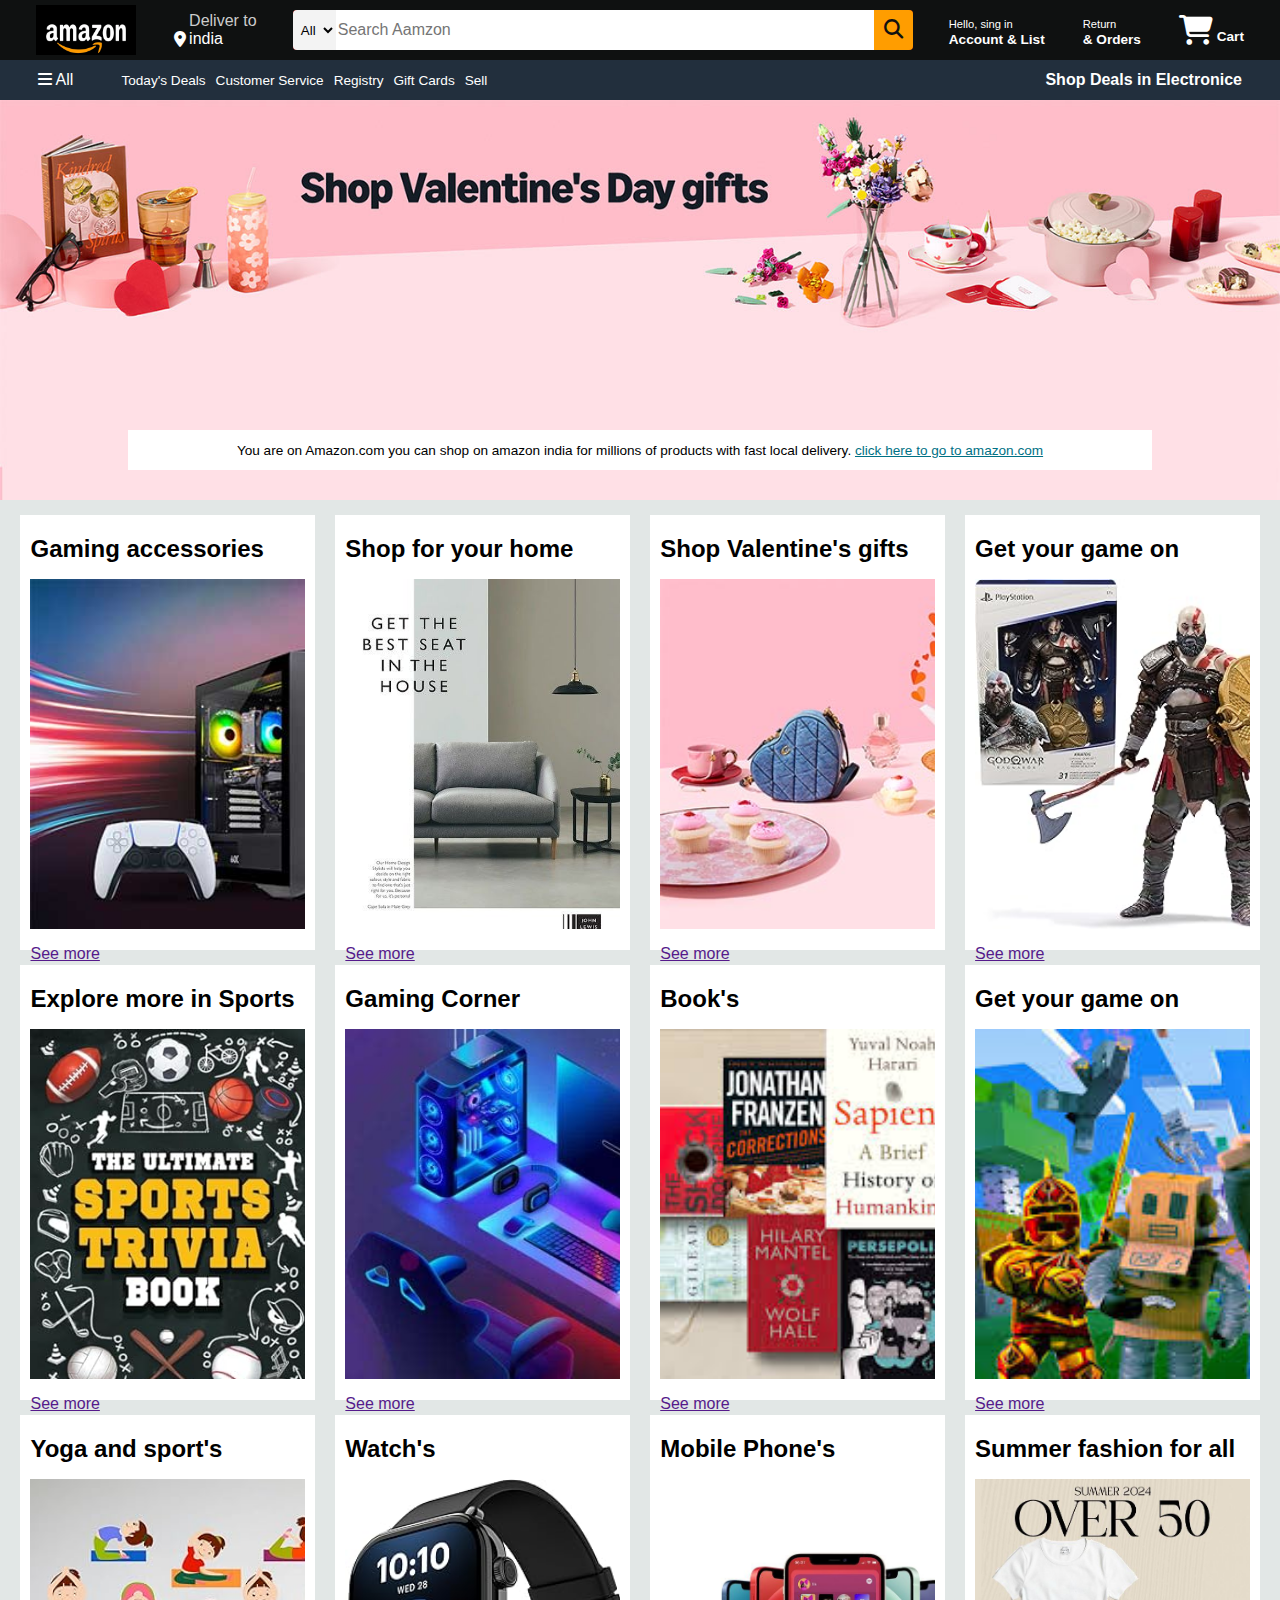
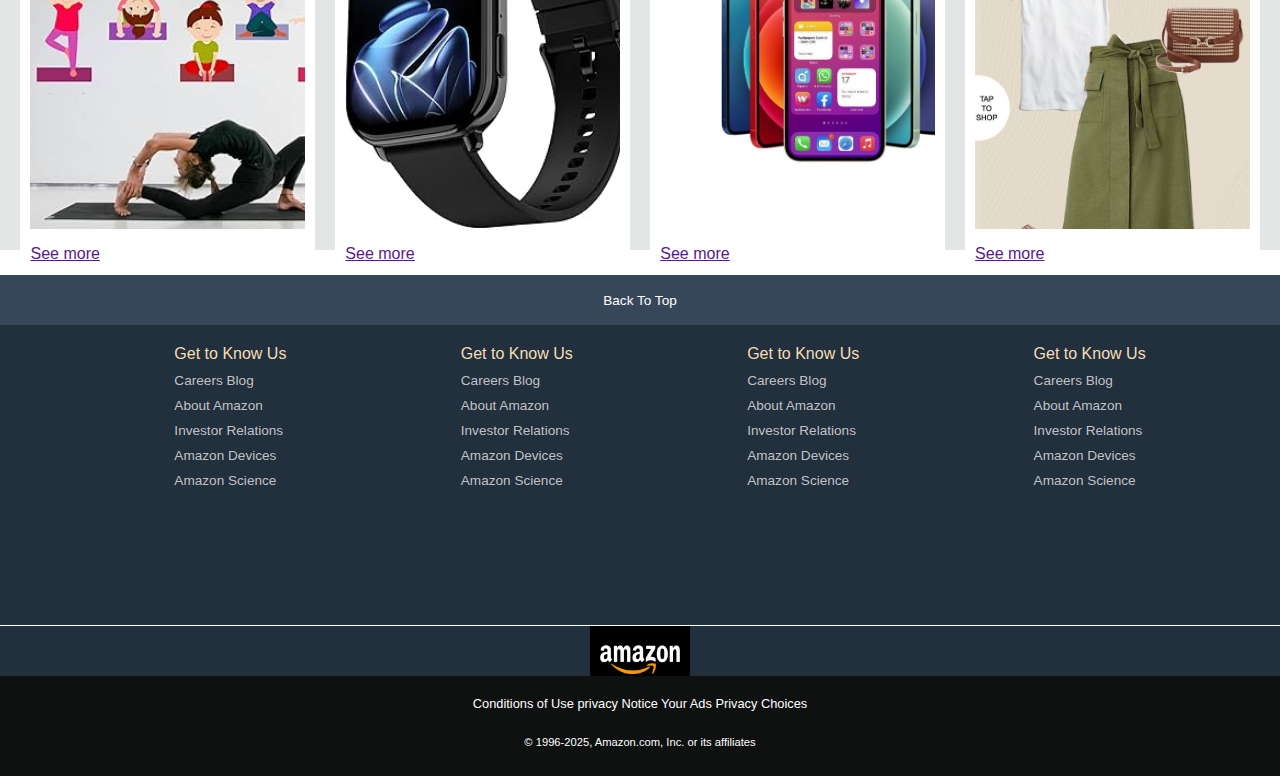
<file: Amazon Project/index.html>
<!DOCTYPE html>
<html lang="en">
<head>
    <meta charset="UTF-8">
    <meta name="viewport" content="width=device-width, initial-scale=1.0">
    <title>Aamzon</title>
    <link rel="stylesheet" href="https://cdnjs.cloudflare.com/ajax/libs/font-awesome/6.7.2/css/all.min.css" integrity="sha512-Evv84Mr4kqVGRNSgIGL/F/aIDqQb7xQ2vcrdIwxfjThSH8CSR7PBEakCr51Ck+w+/U6swU2Im1vVX0SVk9ABhg==" crossorigin="anonymous" referrerpolicy="no-referrer" />
    <link rel="stylesheet" href="style.css">
</head>
<body>
   <header>
    <div class="navbar">
        <div class="nav-log border">
            <div class="logo"></div>
        </div>
        <div class=" nav-address border">
            <p class="first-p">Deliver to</p>
            <div class="add-icon">
                <i class="fa-solid fa-location-dot"></i>
                <p class="sec-p">india</p>
            </div>
           </div>
           <div class="nav-search">
            <select class="search-select">
                <option>All</option>
            </select>
            <input type="text" placeholder="Search Aamzon" class="search-input">
            <div class="search-icon">
                <i class="fa-solid fa-magnifying-glass"></i>
            </div>
           </div>
           <div class="nav-sing border">
            <p><span>Hello, sing in</span></p>
            <p class="nav-se">Account & List</p>
        </div>
        <div class="nav-return border">
            <p><span>Return</span></p>
            <p class="nav-se">& Orders</p>
        </div>
        <div class="nav-cart border">
            <i class="fa-solid fa-cart-shopping"></i>
            Cart
        </div>

    </div>
    <div class="panel">
        <div class="all-panel">
            <i class="fa-solid fa-bars"></i>
            All
        </div>
        <div class="panel-ops">
            <p>Today's Deals</p>
            <p>Customer Service</p>
            <p> Registry</p>
              <p> Gift Cards</p>
                <p> Sell </p>
        </div>
        <div class="panel-de"> 
            Shop Deals in Electronice
        </div>
    </div>
   </header>
   <div class="hero-section">
    <div class="hero-sms">
      <p> You are on Amazon.com you can shop on amazon india for millions of products with fast local delivery. <a href="#"> click here to go to amazon.com</a> </p> 

    </div>
   </div>
   <div class="shop-section">
    <div class="box1 box">
        <div class="box-content">
            <h2> Gaming accessories </h2>
            <div class="box-image" style="background-image: url('Fuji_Gaming_store_Dashboard_card_1x_EN._SY304_CB564799420_.jpg');"></div>
            <p> <a href="">See more</a> </p>
        </div>
       
    </div>
    <div class="box2 box">
        <div class="box-content">
            <h2> Shop for your home </h2>
            <div class="box-image" style="background-image: url('home1.jpg' );" style="background-size:350px;"></div>
            <p> <a href="">See more</a> </p>
        </div>
    </div>
    <div class="box3 box">
        <div class="box-content">
            <h2> Shop Valentine's gifts </h2>
            <div class="box-image" style="background-image: url('Fuji_Valentines_Day_Dashboard_card_1x_EN._SY304_CB551651099_.jpg');"></div>
            <p> <a href="">See more</a> </p>
        </div>
    </div>
    <div class=" box"><div class="box-content">
        <h2> Get your game on </h2>
        <div class="box-image" style="background-image: url('81WJgi64WKL._AC_UL320_.jpg');"></div>
        <p> <a href="">See more</a> </p>
    </div></div>
   </div>
   <div class="shop-section">
    <div class=" box">
        <div class="box-content">
            <h2> Explore more in Sports </h2>
            <div class="box-image" style="background-image: url('51876IC8L2L._SY445_SX342_.jpg');"></div>
            <p> <a href="">See more</a> </p>
        </div>
       
    </div>
    <div class=" box">
        <div class="box-content">
            <h2> Gaming Corner </h2>
            <div class="box-image" style="background-image: url('Gaming_zone_1x._SY304_CB540253513_.jpg');"></div>
            <p> <a href="">See more</a> </p>
        </div>
    </div>
    <div class="box">
        <div class="box-content">
            <h2> Book's </h2>
            <div class="box-image" style="background-image: url('mg.jpg');"></div>
            <p> <a href="">See more</a> </p>
        </div>
    </div>
    <div class=" box"><div class="box-content">
        <h2> Get your game on </h2>
        <div class="box-image" style="background-image: url('G.jpg');" style="background-size: 200px;"></div>
        <p> <a href="">See more</a> </p>
    </div></div>
   </div>
   <div class="shop-section">
    <div class=" box">
        <div class="box-content">
            <h2> Yoga and sport's </h2>
            <div class="box-image" style="background-image: url('61uOMFXq1YL._AC_UL320_.jpg');"></div>
            <p> <a href="">See more</a> </p>
        </div>
       
    </div>
    <div class=" box">
        <div class="box-content">
            <h2> Watch's </h2>
            <div class="box-image" style="background-image: url('61Iw0g8zYYL._AC_UL320_.jpg' );"></div>
            <p> <a href="">See more</a> </p>
        </div>
    </div>
    <div class=" box">
        <div class="box-content">
            <h2> Mobile Phone's </h2>
            <div class="box-image" style="background-image: url('1a1a1946-6a06-4850-816c-36482e131c8e.jpg');"></div>
            <p> <a href="">See more</a> </p>
        </div>
    </div>
    <div class=" box"><div class="box-content">
        <h2> Summer fashion for all </h2>
        <div class="box-image" style="background-image: url('What\ To\ Wear\ in\ Spring\ 2024\ Over\ 50\ —\ THE\ DAILEIGH.jpg');"></div>
        <p> <a href="">See more</a> </p>
    </div></div>
   </div>
   <footer>
    <div class="footer-panel1">
        Back To Top

    </div>
    <div class="footer-panel2">
        <ul>
           <p>Get to Know Us</p> 
          <a href="">Careers Blog</a> 
          <a href="">About Amazon</a>
          <a href="">Investor Relations</a>
          <a href="">Amazon Devices</a>
          <a href="">Amazon Science</a>
        </ul>
        <ul>
            <p>Get to Know Us</p> 
           <a href="">Careers Blog</a> 
           <a href="">About Amazon</a>
           <a href="">Investor Relations</a>
           <a href="">Amazon Devices</a>
           <a href="">Amazon Science</a>
         </ul>
         <ul>
            <p>Get to Know Us</p> 
           <a href="">Careers Blog</a> 
           <a href="">About Amazon</a>
           <a href="">Investor Relations</a>
           <a href="">Amazon Devices</a>
           <a href="">Amazon Science</a>
         </ul>
         <ul>
            <p>Get to Know Us</p> 
           <a href="">Careers Blog</a> 
           <a href="">About Amazon</a>
           <a href="">Investor Relations</a>
           <a href="">Amazon Devices</a>
           <a href="">Amazon Science</a>
         </ul>
    </div>
    <div class="foot-panel3">
        <div class="logo2"></div>
    </div>
    <div class="foot-panel4">
        <div class="page">
            <a href="">Conditions of Use</a>
            <a href="">privacy Notice</a>
            <a href="">Your Ads Privacy Choices</a>
        </div>
        <div class="copyRight">
            © 1996-2025, Amazon.com, Inc. or its affiliates
        </div>
    </div>
   </footer>
</body>
</html>
</file>
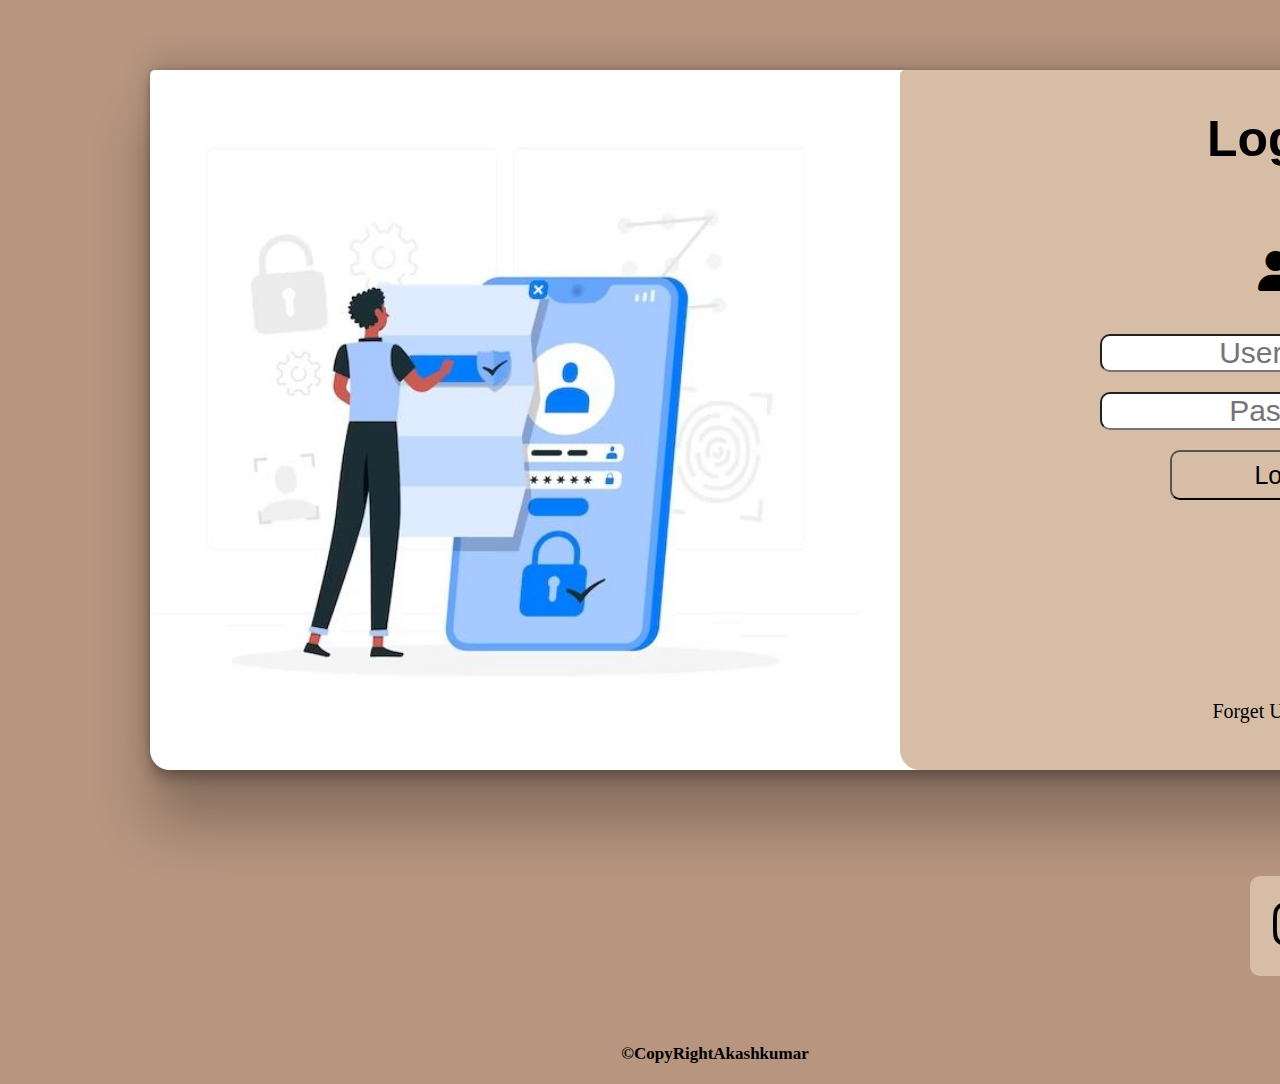
<file: Login page design/index.html>
<!DOCTYPE html>
<html lang="en">
<head>
    <meta charset="UTF-8">
    <meta name="viewport" content="width=device-width, initial-scale=1.0">
    <title>First page</title>
    <link rel="stylesheet" href="style.css">
    <link rel="stylesheet" href="https://cdnjs.cloudflare.com/ajax/libs/font-awesome/6.7.2/css/all.min.css" integrity="sha512-Evv84Mr4kqVGRNSgIGL/F/aIDqQb7xQ2vcrdIwxfjThSH8CSR7PBEakCr51Ck+w+/U6swU2Im1vVX0SVk9ABhg==" crossorigin="anonymous" referrerpolicy="no-referrer" />


</head>
<body>
    
    <div class="box">
        <div class="box2">
            <h1>Login</h1>
           <a href="#"><i class="fa-solid fa-user"></i></a> 
            <input class="input1" type="text" placeholder="User Name">
            <br>
        <input class="input1" type="password" placeholder="Password" id="">
        <br>
        <button> <a href="">Login</a></button>
        <p><a href="">Forget User password</a> </p>
        <p class="up"> <a href="">Sign In</a></p>
        <br> 
        </div>   
              </div>
    <br>
    <br>
    <div class="ice">
    <a href=""><i class="fa-brands fa-instagram"></i></a>
   <a href=""><i class="fa-brands fa-twitter"></i></a>
  <a href=""><i class="fa-brands fa-facebook"></i></a> 
   <a href=""><i class="fa-brands fa-youtube"></i></a>
</div>
<br>
<h2>&copy;CopyRightAkashkumar</h2>

    
</body>
</html>
</file>
<file: Amazon Project/style.css>
*{
    margin: 0px;
    border: border-box;
    font-family: arial;
}
.navbar{
    height: 60px;
    background-color: #0f1111;
    color: white;
    display: flex;
    align-items: center;
    justify-content: space-evenly;
}
.nav-log{
    height: 50px;
    width: 100px;
}
.logo{
    background-image: url(Amazon-Logo-Font-1-scaled.webp);
    height: 50px;
    width: 100%;
    background-size: cover;
}
.border{
    border: 2px solid transparent;
}
.border:hover{
    border: 2px solid wheat;
}
/** box 1**/
.first-p{
    color: #cccccc;
    font-size: o.5rem;
    margin-left: 15px;
}
.sec-p{
    font-size: 1rem;
    margin-left: 3px;
}
.add-icon { 
    display: flex;
    align-items: center;
}
/** box 3**/
.nav-search{
    display: flex;
    justify-content: space-evenly;
    background-color: red;
    width: 620px;
    height: 40px;
    border-radius: 4px;
}
.search-select{
    background-color: #f3f3f3;
    width: 50px;
    text-align: center;
    border-top-left-radius: 4px;
    border-bottom-left-radius: 4px;
    border: none;
}
.search-input{
    width: 100%;
    font-size: 1rem;
    border: none;
}
.search-icon{
    width: 45px;
    display: flex;
    justify-content: center;
    align-items: center;
    font-size: 1.2rem;
    background-color: #ffd900b9;
    border-top-right-radius: 4px;
    border-bottom-right-radius: 4px;
    color: #0f1111;
}
/** box 4 **/
span{
    font-size: 0.7rem;
}
.nav-se{
    font-size: 0.85rem;
    font-weight: 700;
}
.nav-search:hover{
    border: 2px solid orange;
}
.nav-cart i{
    font-size: 30px;
}
.nav-cart{
    font-size: 0.85rem;
    font-weight: 700;
}
/** panel **/
.panel{
    height: 40px;
    background-color: #222f3d;
    display: flex;
    color: white;
    align-items: center;
    justify-content: space-evenly;
}
.panel-ops p{
    display: inline;
    margin-left: 10px;
}
.panel-ops  {
    display: flex;
    width: 70%;
    font-size:0.85rem;
}
.panel-de{
    font-size: o.9rem;
    font-weight: 700;
}
/** hero-section" **/
.hero-section{
    background-image: url(614pY4MPLkL._SX1500_.jpg);
    height: 400px;
    background-size: cover;
    display: flex;
    justify-content: center;
    align-items: flex-end;
}
.hero-sms{
    background-color: white;
    color: black;
    height: 40px;
    width: 80%;
    margin-bottom: 30px;
    display: flex;
    align-items: center;
    justify-content: center;
    font-size: 0.85rem;
}
.hero-sms a{
    color: #007185;
}

/**Shop section **/
.shop-section{
    background-color: #e2e7e6;
    display: flex;
    justify-content: space-evenly;
}
.box{
    height: 400px;
    width: 23%;
    background-color: white;
    /* border: 2px solid black; */
    padding: 20px 0px 15px;
    margin-top: 15px;
}
.box-image{
    height: 350px;
    margin-top: 1rem;
    margin-bottom: 1rem;
    background-size:cover;
}
.box-content{
    margin-left: 10px;
    margin-right: 10px;    
}
.box-content p{
    color:#007185;
}
/** footer**/
footer{
    margin-top: 25px;
}
.footer-panel1{
    background-color: #37475a;
    color: white;
    height: 50px;

    display: flex;
    justify-content: center;
    align-items: center;
    font-size: 0.85rem;
}
/** footer panel2**/
.footer-panel2{
    background-color: #222f3d;
    color: wheat;
    height: 300px; 
    display: flex;
    justify-content: space-evenly;
}
ul{
    margin-top: 20px;
}
ul a{
    display: block;
    color: white;
    text-decoration: none;
    font-size: 0.85rem;
    margin-top: 10px;
    color: #dddd;
}
.foot-panel3{
    background-color: #222f3d;
    border-top: 0.5px solid white;
    color: white;
    height: 70xp;
    display: flex;
    justify-content: center;
    align-items: center;
}
.logo2{
    background-image: url(Amazon-Logo-Font-1-scaled.webp);
    height: 50px;
    width: 100px;
    background-size: cover;
}
.foot-panel4{
    background-color: #0f1111;
    color: white;
    /* display: flex;
    justify-content: center;
    align-items: center; */
    height: 100px;    
}
.foot-panel4 a{
    text-decoration: none;
    color: white;

}
.page{
    font-size: 0.8rem;
    text-align: center;
    padding-top: 20px;

}
.copyRight{
    font-size: 0.7rem;
    text-align: center;
    margin-top: 25px;
}
</file>
<file: Login page design/style.css>
*{
    margin: 0px;
    padding: 0px;
}
body{
    margin-left: 150px;
    margin-top: 70px;
    background-color:#B7957F;
   
}

.box{
    width: 1500px;
    height: 700px;
    background-color: white;
    background-image: url(Free\ Vector\ _\ Privacy\ policy\ concept\ illustration.jpg);
    background-size:710px;
    background-repeat: no-repeat;
    border-radius: 5px 20px 5px; 
    box-shadow: rgba(0, 0, 0, 0.25) 0px 54px 55px, rgba(0, 0, 0, 0.12) 0px -12px 30px, rgba(0, 0, 0, 0.12) 0px 4px 6px, rgba(0, 0, 0, 0.17) 0px 12px 13px, rgba(0, 0, 0, 0.09) 0px -3px 5px;   
}
h1{
    text-align: center;
    font-size: 50px;
    margin-bottom: 60px;
    font-family: Arial;
    padding-top: 40px;
    
}
.box2{
    background-color:#D7BDA6;
    width: 750px;
    height: 700px;
     margin-left: 750px;
     padding-top: 100p;
    border-radius: 5px 20px 5px;
}
.input1{
    margin-top: 20px;
    font-size: 30px;
    outline: none;
    margin-left: 200px;
    text-align: center;
   
    border-radius: 10px;
}
button{
    font-size: 25px;
    margin-left: 270px;
    margin-top: 20px;
    border-radius: 10px;
    background-color: #D7BDA6;
    width: 230px;
    height: 50px;
}
p{
    text-align: center;
    margin-top: 200px;
    font-size: 20px;
    margin-left: 50px;
}
a{
    text-decoration: none;
    color:black;
}
a:hover{
    color: whitesmoke;
}
.up{
    margin-top: 10px;
    margin-left: 470px;
    font-size: 22px;
}
h2{
    text-align: center;
    margin-top: 20px;
    margin-bottom: 20px;
    font-size: 17px;
}

.ice{
    width: 400px;
    height: 100px;
    background-color: #D7BDA6;
    border-radius: 10px;
    margin-bottom: 30px;
    margin-top: 70px;
     margin-left: 1100px;
}
i{
    font-size: 50px;
    padding: 23px;
   
}
.box2 i{
    font-size: 40px;
    display: flex;
    align-items: center;
    justify-content: center;
}
</file>
